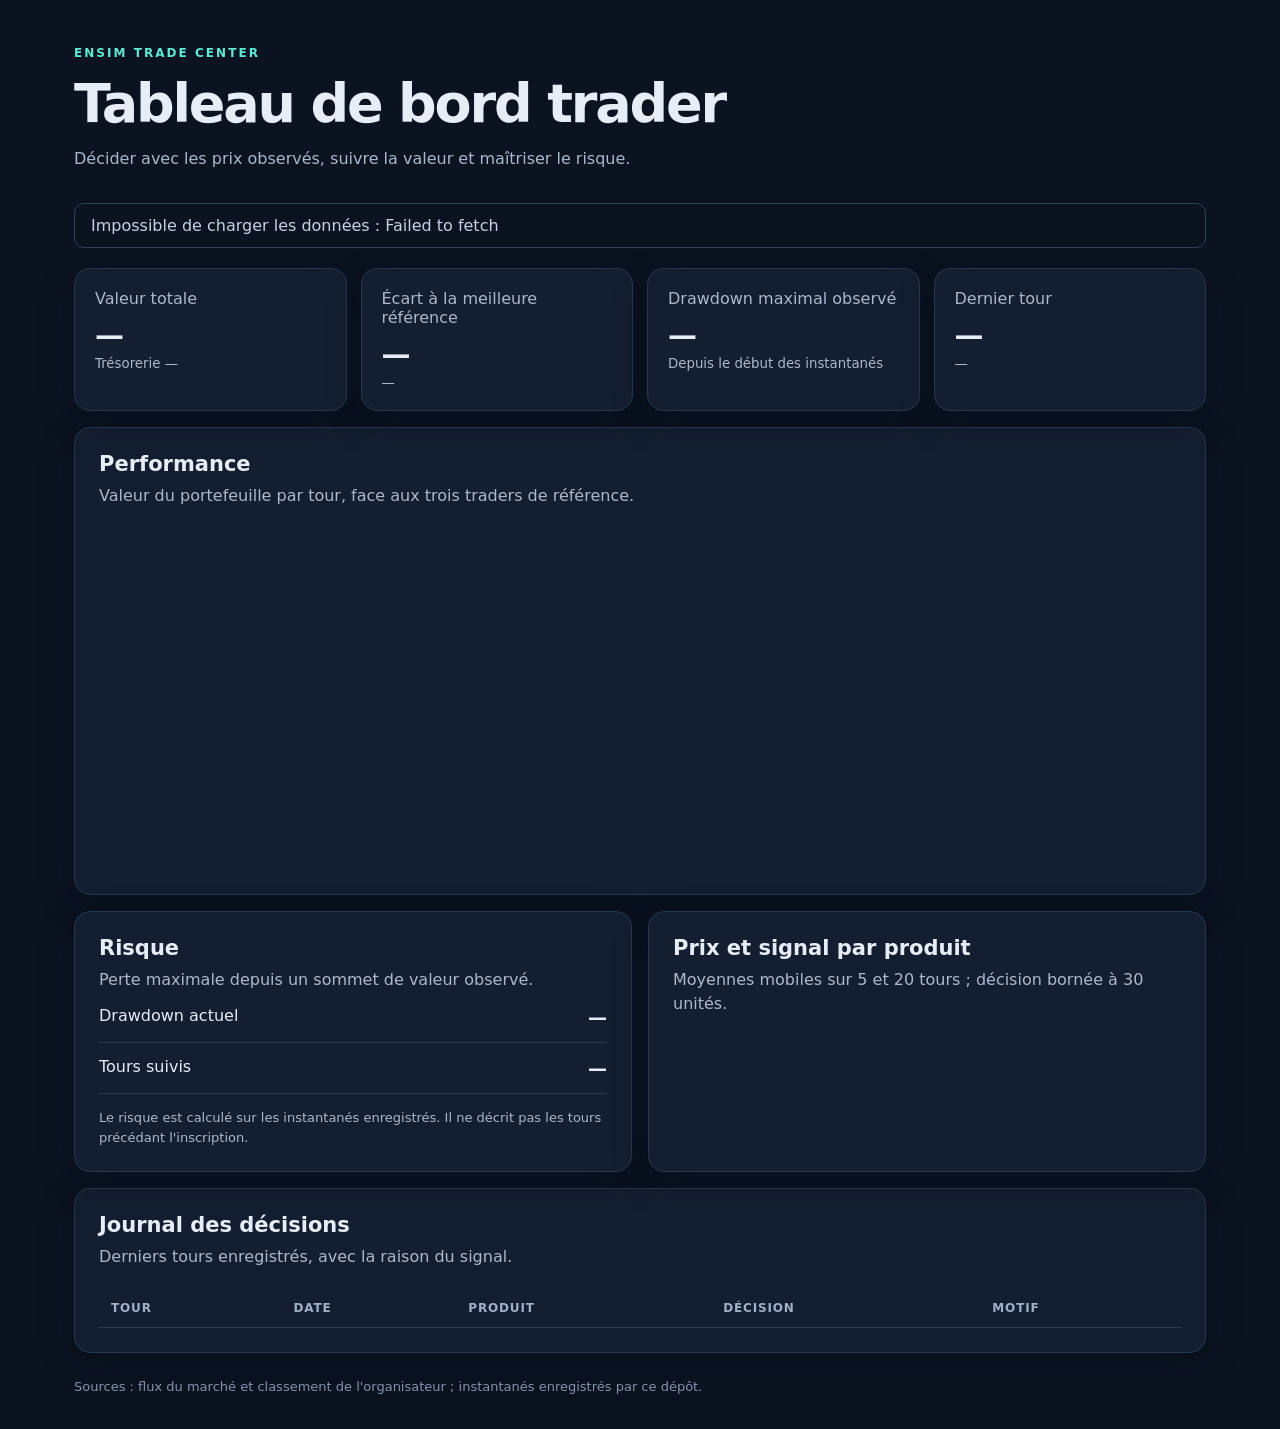
<file: index.html>
<!doctype html>
<html lang="fr">
<head>
  <meta charset="utf-8">
  <meta name="viewport" content="width=device-width, initial-scale=1">
  <meta http-equiv="refresh" content="0; url=docs/">
  <title>ENSIM Trade Center · Tableau de bord</title>
  <script>location.replace(new URL('docs/', location.href));</script>
</head>
<body>
  <p><a href="docs/">Ouvrir le tableau de bord ENSIM Trade Center</a></p>
</body>
</html>
</file>
<file: docs/style.css>
:root{font-family:Inter,ui-sans-serif,system-ui,Arial,sans-serif;color:#e7edf7;background:#0b1220}*{box-sizing:border-box}body{margin:0}header,main,footer{max-width:1180px;margin:auto;padding:0 24px}header{padding-top:46px;padding-bottom:24px}.eyebrow{font-size:12px;font-weight:800;letter-spacing:.17em;color:#5eead4}h1{font-size:clamp(32px,5vw,54px);letter-spacing:-.04em;margin:12px 0}h2{font-size:21px;margin:0 0 8px}p{color:#aab9ce;line-height:1.5;margin:0}#status{padding:12px 16px;border:1px solid #31445e;border-radius:10px;margin:8px 0 20px;color:#c5d2e5}.metrics{display:grid;grid-template-columns:repeat(4,1fr);gap:14px;margin-bottom:16px}.metrics article,.panel{background:#131e30;border:1px solid #263950;border-radius:16px;box-shadow:0 10px 35px #050b1640}.metrics article{padding:20px;display:flex;flex-direction:column;min-height:130px}.metrics span,.metrics small{color:#aab9ce}.metrics strong{font-size:29px;margin:10px 0 4px;letter-spacing:-.03em}.panel{padding:24px;margin-bottom:16px}.section-heading{display:flex;justify-content:space-between}.grid{display:grid;grid-template-columns:1fr 1fr;gap:16px}.grid .panel{min-width:0}canvas{display:block;width:100%;height:320px;margin-top:20px}.legend{display:flex;flex-wrap:wrap;gap:16px;margin-top:8px}.legend span{display:flex;align-items:center;gap:7px;color:#c5d2e5;font-size:13px}.legend i{width:11px;height:11px;border-radius:50%;display:inline-block}.note{font-size:13px;margin-top:14px}.risk-line,.product{display:flex;justify-content:space-between;gap:16px;padding:14px 0;border-bottom:1px solid #2a3b52}.risk-line strong{font-size:19px}.product{align-items:start}.product b{font-size:18px}.product small{display:block;color:#aab9ce;margin-top:4px}.product .signal{white-space:nowrap;text-align:right;font-weight:800}.buy{color:#5eead4}.sell{color:#fda4af}.hold{color:#c5d2e5}.table-wrap{overflow:auto}table{width:100%;border-collapse:collapse;margin-top:20px;font-size:14px}th{text-align:left;color:#9fb0c7;font-size:12px;text-transform:uppercase;letter-spacing:.07em}th,td{padding:12px;border-bottom:1px solid #2a3b52;vertical-align:top}footer{padding-top:10px;padding-bottom:35px;color:#8294ad;font-size:13px}@media(max-width:850px){.metrics{grid-template-columns:repeat(2,1fr)}.grid{grid-template-columns:1fr}}@media(max-width:500px){.metrics{grid-template-columns:1fr}header,main,footer{padding-left:15px;padding-right:15px}.panel{padding:17px}}
</file>
